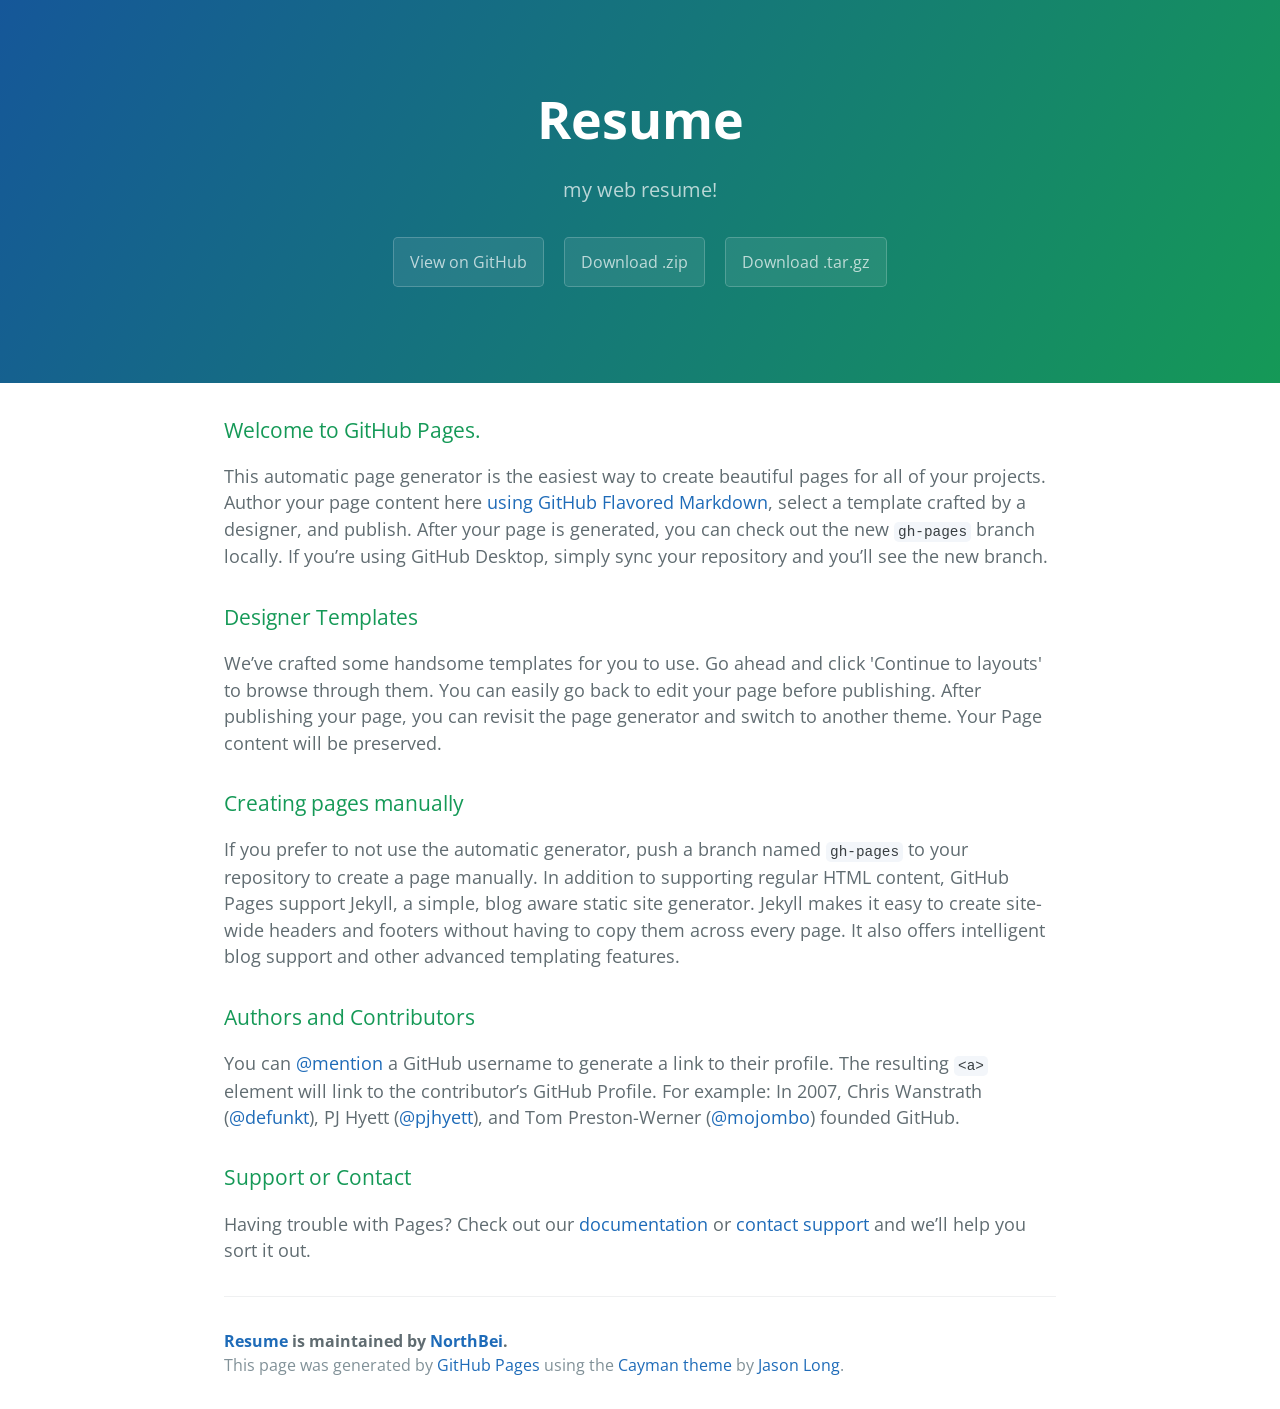
<file: default.html>
<!DOCTYPE html>
<html lang="en-us">
  <head>
    <meta charset="UTF-8">
    <title>Resume by NorthBei</title>
    <meta name="viewport" content="width=device-width, initial-scale=1">
    <link rel="stylesheet" type="text/css" href="stylesheets/normalize.css" media="screen">
    <link href='https://fonts.googleapis.com/css?family=Open+Sans:400,700' rel='stylesheet' type='text/css'>
    <link rel="stylesheet" type="text/css" href="stylesheets/stylesheet.css" media="screen">
    <link rel="stylesheet" type="text/css" href="stylesheets/github-light.css" media="screen">
  </head>
  <body>
    <section class="page-header">
      <h1 class="project-name">Resume</h1>
      <h2 class="project-tagline">my web resume!</h2>
      <a href="https://github.com/NorthBei/resume" class="btn">View on GitHub</a>
      <a href="https://github.com/NorthBei/resume/zipball/master" class="btn">Download .zip</a>
      <a href="https://github.com/NorthBei/resume/tarball/master" class="btn">Download .tar.gz</a>
    </section>

    <section class="main-content">
      <h3>
<a id="welcome-to-github-pages" class="anchor" href="#welcome-to-github-pages" aria-hidden="true"><span aria-hidden="true" class="octicon octicon-link"></span></a>Welcome to GitHub Pages.</h3>

<p>This automatic page generator is the easiest way to create beautiful pages for all of your projects. Author your page content here <a href="https://guides.github.com/features/mastering-markdown/">using GitHub Flavored Markdown</a>, select a template crafted by a designer, and publish. After your page is generated, you can check out the new <code>gh-pages</code> branch locally. If you’re using GitHub Desktop, simply sync your repository and you’ll see the new branch.</p>

<h3>
<a id="designer-templates" class="anchor" href="#designer-templates" aria-hidden="true"><span aria-hidden="true" class="octicon octicon-link"></span></a>Designer Templates</h3>

<p>We’ve crafted some handsome templates for you to use. Go ahead and click 'Continue to layouts' to browse through them. You can easily go back to edit your page before publishing. After publishing your page, you can revisit the page generator and switch to another theme. Your Page content will be preserved.</p>

<h3>
<a id="creating-pages-manually" class="anchor" href="#creating-pages-manually" aria-hidden="true"><span aria-hidden="true" class="octicon octicon-link"></span></a>Creating pages manually</h3>

<p>If you prefer to not use the automatic generator, push a branch named <code>gh-pages</code> to your repository to create a page manually. In addition to supporting regular HTML content, GitHub Pages support Jekyll, a simple, blog aware static site generator. Jekyll makes it easy to create site-wide headers and footers without having to copy them across every page. It also offers intelligent blog support and other advanced templating features.</p>

<h3>
<a id="authors-and-contributors" class="anchor" href="#authors-and-contributors" aria-hidden="true"><span aria-hidden="true" class="octicon octicon-link"></span></a>Authors and Contributors</h3>

<p>You can <a href="https://help.github.com/articles/basic-writing-and-formatting-syntax/#mentioning-users-and-teams" class="user-mention">@mention</a> a GitHub username to generate a link to their profile. The resulting <code>&lt;a&gt;</code> element will link to the contributor’s GitHub Profile. For example: In 2007, Chris Wanstrath (<a href="https://github.com/defunkt" class="user-mention">@defunkt</a>), PJ Hyett (<a href="https://github.com/pjhyett" class="user-mention">@pjhyett</a>), and Tom Preston-Werner (<a href="https://github.com/mojombo" class="user-mention">@mojombo</a>) founded GitHub.</p>

<h3>
<a id="support-or-contact" class="anchor" href="#support-or-contact" aria-hidden="true"><span aria-hidden="true" class="octicon octicon-link"></span></a>Support or Contact</h3>

<p>Having trouble with Pages? Check out our <a href="https://help.github.com/pages">documentation</a> or <a href="https://github.com/contact">contact support</a> and we’ll help you sort it out.</p>

      <footer class="site-footer">
        <span class="site-footer-owner"><a href="https://github.com/NorthBei/resume">Resume</a> is maintained by <a href="https://github.com/NorthBei">NorthBei</a>.</span>

        <span class="site-footer-credits">This page was generated by <a href="https://pages.github.com">GitHub Pages</a> using the <a href="https://github.com/jasonlong/cayman-theme">Cayman theme</a> by <a href="https://twitter.com/jasonlong">Jason Long</a>.</span>
      </footer>

    </section>

  
  </body>
</html>
</file>
<file: stylesheets/stylesheet.css>
* {
  box-sizing: border-box; }

body {
  padding: 0;
  margin: 0;
  font-family: "Open Sans", "Helvetica Neue", Helvetica, Arial, sans-serif;
  font-size: 16px;
  line-height: 1.5;
  color: #606c71; }

a {
  color: #1e6bb8;
  text-decoration: none; }
  a:hover {
    text-decoration: underline; }

.btn {
  display: inline-block;
  margin-bottom: 1rem;
  color: rgba(255, 255, 255, 0.7);
  background-color: rgba(255, 255, 255, 0.08);
  border-color: rgba(255, 255, 255, 0.2);
  border-style: solid;
  border-width: 1px;
  border-radius: 0.3rem;
  transition: color 0.2s, background-color 0.2s, border-color 0.2s; }
  .btn + .btn {
    margin-left: 1rem; }

.btn:hover {
  color: rgba(255, 255, 255, 0.8);
  text-decoration: none;
  background-color: rgba(255, 255, 255, 0.2);
  border-color: rgba(255, 255, 255, 0.3); }

@media screen and (min-width: 64em) {
  .btn {
    padding: 0.75rem 1rem; } }

@media screen and (min-width: 42em) and (max-width: 64em) {
  .btn {
    padding: 0.6rem 0.9rem;
    font-size: 0.9rem; } }

@media screen and (max-width: 42em) {
  .btn {
    display: block;
    width: 100%;
    padding: 0.75rem;
    font-size: 0.9rem; }
    .btn + .btn {
      margin-top: 1rem;
      margin-left: 0; } }

.page-header {
  color: #fff;
  text-align: center;
  background-color: #159957;
  background-image: linear-gradient(120deg, #155799, #159957); }

@media screen and (min-width: 64em) {
  .page-header {
    padding: 5rem 6rem; } }

@media screen and (min-width: 42em) and (max-width: 64em) {
  .page-header {
    padding: 3rem 4rem; } }

@media screen and (max-width: 42em) {
  .page-header {
    padding: 2rem 1rem; } }

.project-name {
  margin-top: 0;
  margin-bottom: 0.1rem; }

@media screen and (min-width: 64em) {
  .project-name {
    font-size: 3.25rem; } }

@media screen and (min-width: 42em) and (max-width: 64em) {
  .project-name {
    font-size: 2.25rem; } }

@media screen and (max-width: 42em) {
  .project-name {
    font-size: 1.75rem; } }

.project-tagline {
  margin-bottom: 2rem;
  font-weight: normal;
  opacity: 0.7; }

@media screen and (min-width: 64em) {
  .project-tagline {
    font-size: 1.25rem; } }

@media screen and (min-width: 42em) and (max-width: 64em) {
  .project-tagline {
    font-size: 1.15rem; } }

@media screen and (max-width: 42em) {
  .project-tagline {
    font-size: 1rem; } }

.main-content :first-child {
  margin-top: 0; }
.main-content img {
  max-width: 100%; }
.main-content h1, .main-content h2, .main-content h3, .main-content h4, .main-content h5, .main-content h6 {
  margin-top: 2rem;
  margin-bottom: 1rem;
  font-weight: normal;
  color: #159957; }
.main-content p {
  margin-bottom: 1em; }
.main-content code {
  padding: 2px 4px;
  font-family: Consolas, "Liberation Mono", Menlo, Courier, monospace;
  font-size: 0.9rem;
  color: #383e41;
  background-color: #f3f6fa;
  border-radius: 0.3rem; }
.main-content pre {
  padding: 0.8rem;
  margin-top: 0;
  margin-bottom: 1rem;
  font: 1rem Consolas, "Liberation Mono", Menlo, Courier, monospace;
  color: #567482;
  word-wrap: normal;
  background-color: #f3f6fa;
  border: solid 1px #dce6f0;
  border-radius: 0.3rem; }
  .main-content pre > code {
    padding: 0;
    margin: 0;
    font-size: 0.9rem;
    color: #567482;
    word-break: normal;
    white-space: pre;
    background: transparent;
    border: 0; }
.main-content .highlight {
  margin-bottom: 1rem; }
  .main-content .highlight pre {
    margin-bottom: 0;
    word-break: normal; }
.main-content .highlight pre, .main-content pre {
  padding: 0.8rem;
  overflow: auto;
  font-size: 0.9rem;
  line-height: 1.45;
  border-radius: 0.3rem; }
.main-content pre code, .main-content pre tt {
  display: inline;
  max-width: initial;
  padding: 0;
  margin: 0;
  overflow: initial;
  line-height: inherit;
  word-wrap: normal;
  background-color: transparent;
  border: 0; }
  .main-content pre code:before, .main-content pre code:after, .main-content pre tt:before, .main-content pre tt:after {
    content: normal; }
.main-content ul, .main-content ol {
  margin-top: 0; }
.main-content blockquote {
  padding: 0 1rem;
  margin-left: 0;
  color: #819198;
  border-left: 0.3rem solid #dce6f0; }
  .main-content blockquote > :first-child {
    margin-top: 0; }
  .main-content blockquote > :last-child {
    margin-bottom: 0; }
.main-content table {
  display: block;
  width: 100%;
  overflow: auto;
  word-break: normal;
  word-break: keep-all; }
  .main-content table th {
    font-weight: bold; }
  .main-content table th, .main-content table td {
    padding: 0.5rem 1rem;
    border: 1px solid #e9ebec; }
.main-content dl {
  padding: 0; }
  .main-content dl dt {
    padding: 0;
    margin-top: 1rem;
    font-size: 1rem;
    font-weight: bold; }
  .main-content dl dd {
    padding: 0;
    margin-bottom: 1rem; }
.main-content hr {
  height: 2px;
  padding: 0;
  margin: 1rem 0;
  background-color: #eff0f1;
  border: 0; }

@media screen and (min-width: 64em) {
  .main-content {
    max-width: 64rem;
    padding: 2rem 6rem;
    margin: 0 auto;
    font-size: 1.1rem; } }

@media screen and (min-width: 42em) and (max-width: 64em) {
  .main-content {
    padding: 2rem 4rem;
    font-size: 1.1rem; } }

@media screen and (max-width: 42em) {
  .main-content {
    padding: 2rem 1rem;
    font-size: 1rem; } }

.site-footer {
  padding-top: 2rem;
  margin-top: 2rem;
  border-top: solid 1px #eff0f1; }

.site-footer-owner {
  display: block;
  font-weight: bold; }

.site-footer-credits {
  color: #819198; }

@media screen and (min-width: 64em) {
  .site-footer {
    font-size: 1rem; } }

@media screen and (min-width: 42em) and (max-width: 64em) {
  .site-footer {
    font-size: 1rem; } }

@media screen and (max-width: 42em) {
  .site-footer {
    font-size: 0.9rem; } }
</file>
<file: stylesheets/github-light.css>
/*
The MIT License (MIT)

Copyright (c) 2016 GitHub, Inc.

Permission is hereby granted, free of charge, to any person obtaining a copy
of this software and associated documentation files (the "Software"), to deal
in the Software without restriction, including without limitation the rights
to use, copy, modify, merge, publish, distribute, sublicense, and/or sell
copies of the Software, and to permit persons to whom the Software is
furnished to do so, subject to the following conditions:

The above copyright notice and this permission notice shall be included in all
copies or substantial portions of the Software.

THE SOFTWARE IS PROVIDED "AS IS", WITHOUT WARRANTY OF ANY KIND, EXPRESS OR
IMPLIED, INCLUDING BUT NOT LIMITED TO THE WARRANTIES OF MERCHANTABILITY,
FITNESS FOR A PARTICULAR PURPOSE AND NONINFRINGEMENT. IN NO EVENT SHALL THE
AUTHORS OR COPYRIGHT HOLDERS BE LIABLE FOR ANY CLAIM, DAMAGES OR OTHER
LIABILITY, WHETHER IN AN ACTION OF CONTRACT, TORT OR OTHERWISE, ARISING FROM,
OUT OF OR IN CONNECTION WITH THE SOFTWARE OR THE USE OR OTHER DEALINGS IN THE
SOFTWARE.

*/

.pl-c /* comment */ {
  color: #969896;
}

.pl-c1 /* constant, variable.other.constant, support, meta.property-name, support.constant, support.variable, meta.module-reference, markup.raw, meta.diff.header */,
.pl-s .pl-v /* string variable */ {
  color: #0086b3;
}

.pl-e /* entity */,
.pl-en /* entity.name */ {
  color: #795da3;
}

.pl-smi /* variable.parameter.function, storage.modifier.package, storage.modifier.import, storage.type.java, variable.other */,
.pl-s .pl-s1 /* string source */ {
  color: #333;
}

.pl-ent /* entity.name.tag */ {
  color: #63a35c;
}

.pl-k /* keyword, storage, storage.type */ {
  color: #a71d5d;
}

.pl-s /* string */,
.pl-pds /* punctuation.definition.string, string.regexp.character-class */,
.pl-s .pl-pse .pl-s1 /* string punctuation.section.embedded source */,
.pl-sr /* string.regexp */,
.pl-sr .pl-cce /* string.regexp constant.character.escape */,
.pl-sr .pl-sre /* string.regexp source.ruby.embedded */,
.pl-sr .pl-sra /* string.regexp string.regexp.arbitrary-repitition */ {
  color: #183691;
}

.pl-v /* variable */ {
  color: #ed6a43;
}

.pl-id /* invalid.deprecated */ {
  color: #b52a1d;
}

.pl-ii /* invalid.illegal */ {
  color: #f8f8f8;
  background-color: #b52a1d;
}

.pl-sr .pl-cce /* string.regexp constant.character.escape */ {
  font-weight: bold;
  color: #63a35c;
}

.pl-ml /* markup.list */ {
  color: #693a17;
}

.pl-mh /* markup.heading */,
.pl-mh .pl-en /* markup.heading entity.name */,
.pl-ms /* meta.separator */ {
  font-weight: bold;
  color: #1d3e81;
}

.pl-mq /* markup.quote */ {
  color: #008080;
}

.pl-mi /* markup.italic */ {
  font-style: italic;
  color: #333;
}

.pl-mb /* markup.bold */ {
  font-weight: bold;
  color: #333;
}

.pl-md /* markup.deleted, meta.diff.header.from-file */ {
  color: #bd2c00;
  background-color: #ffecec;
}

.pl-mi1 /* markup.inserted, meta.diff.header.to-file */ {
  color: #55a532;
  background-color: #eaffea;
}

.pl-mdr /* meta.diff.range */ {
  font-weight: bold;
  color: #795da3;
}

.pl-mo /* meta.output */ {
  color: #1d3e81;
}
</file>
